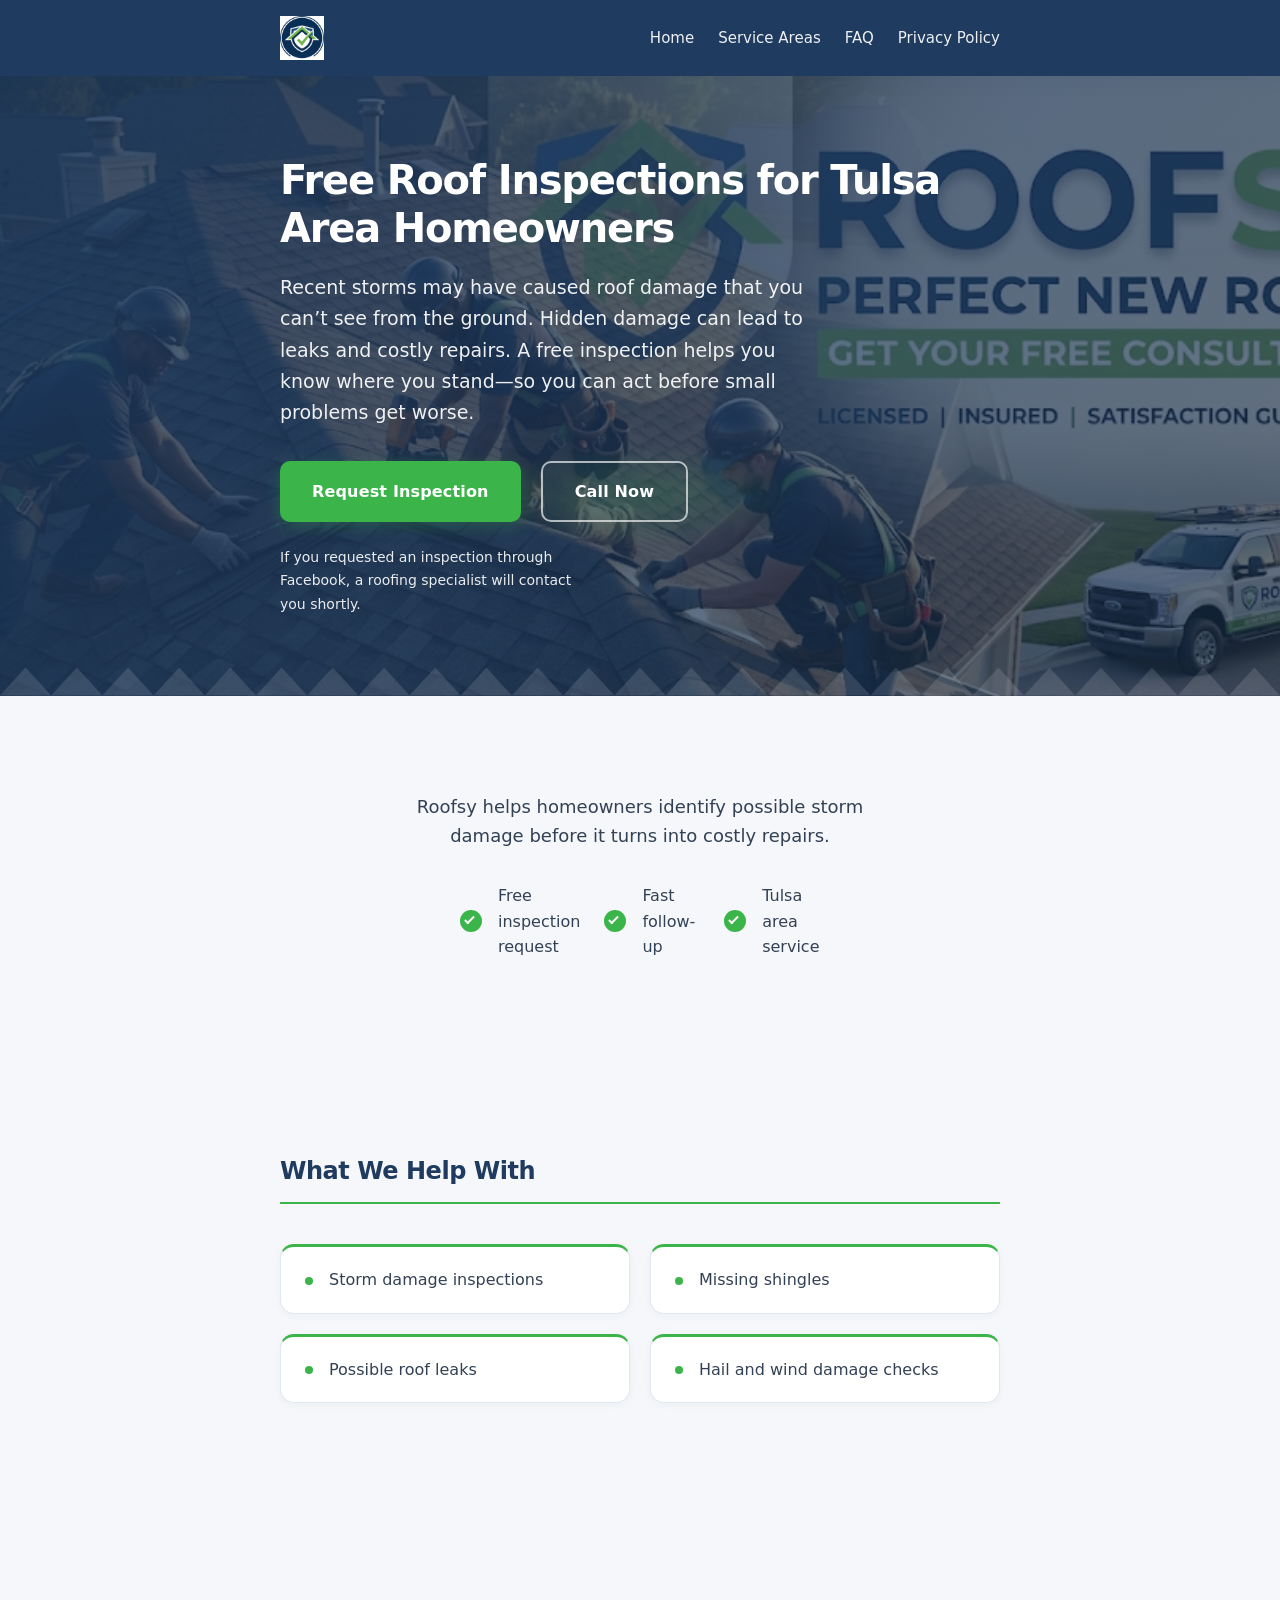
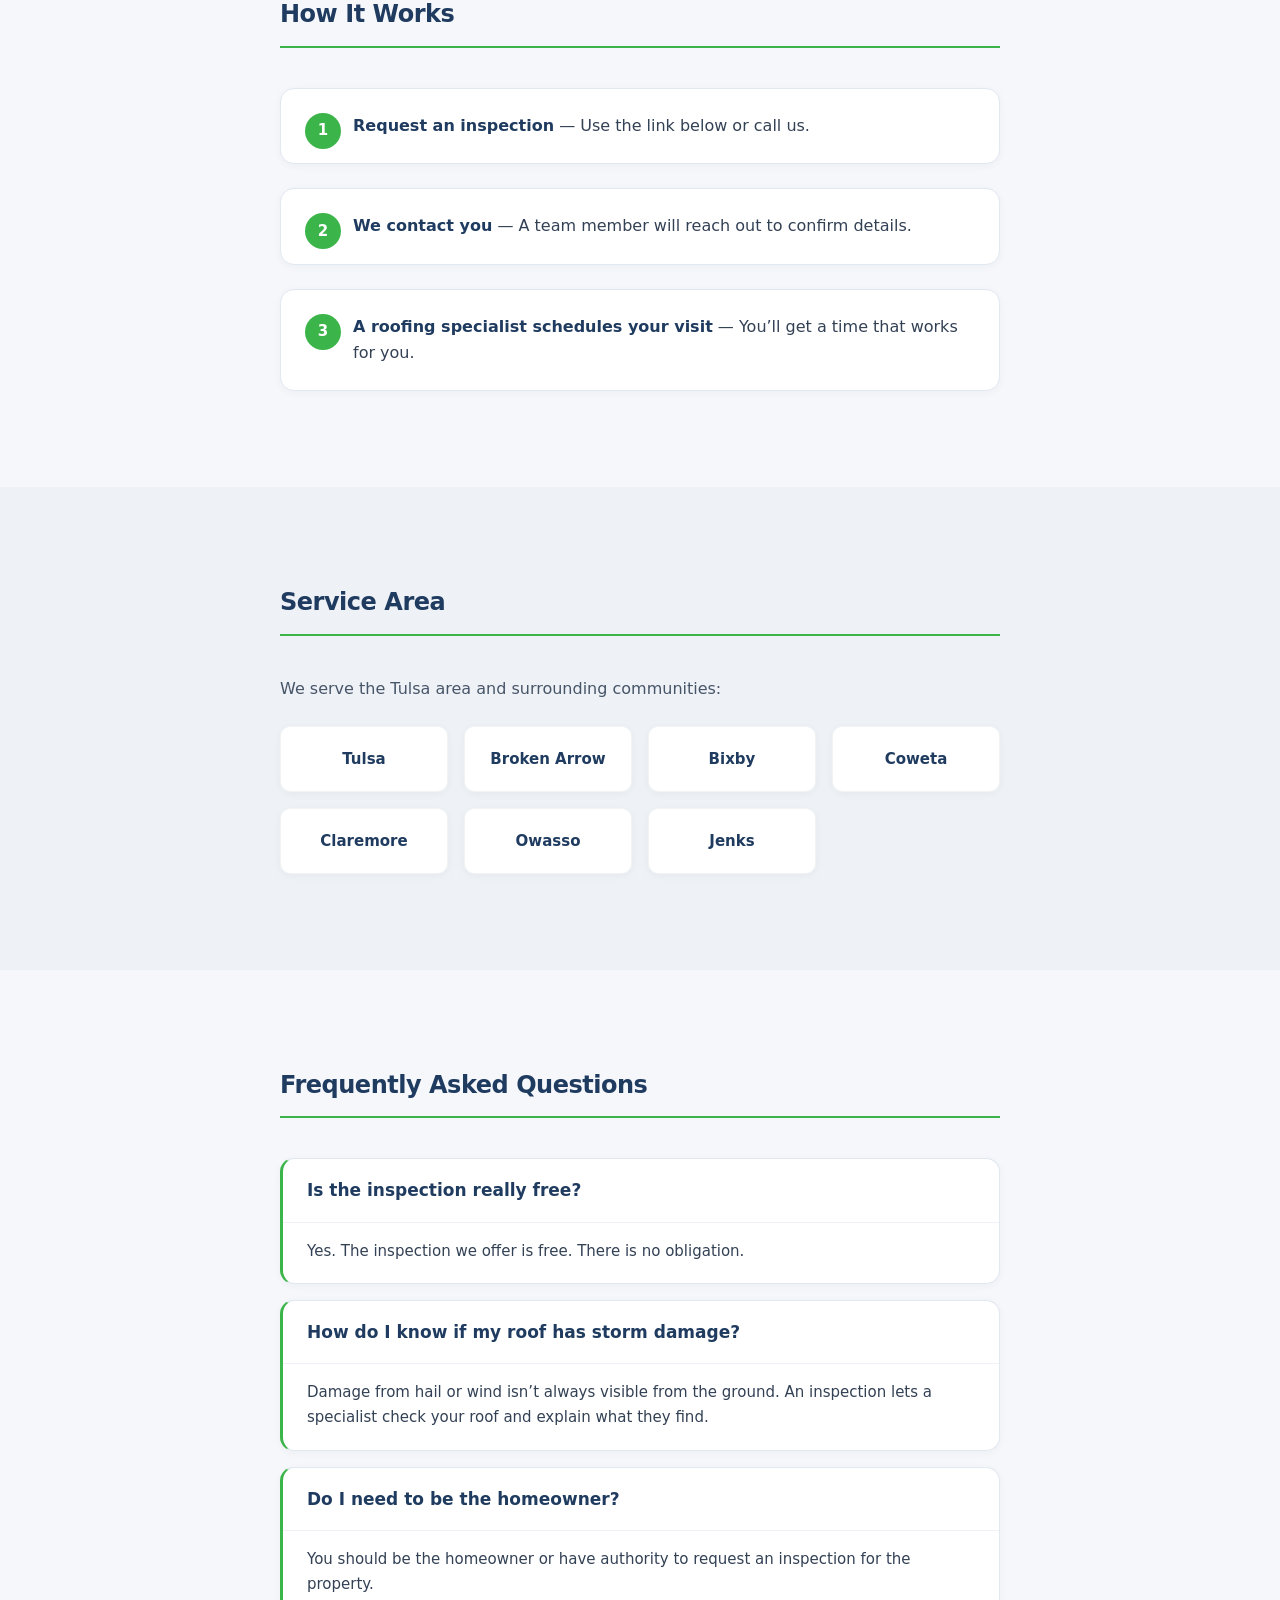
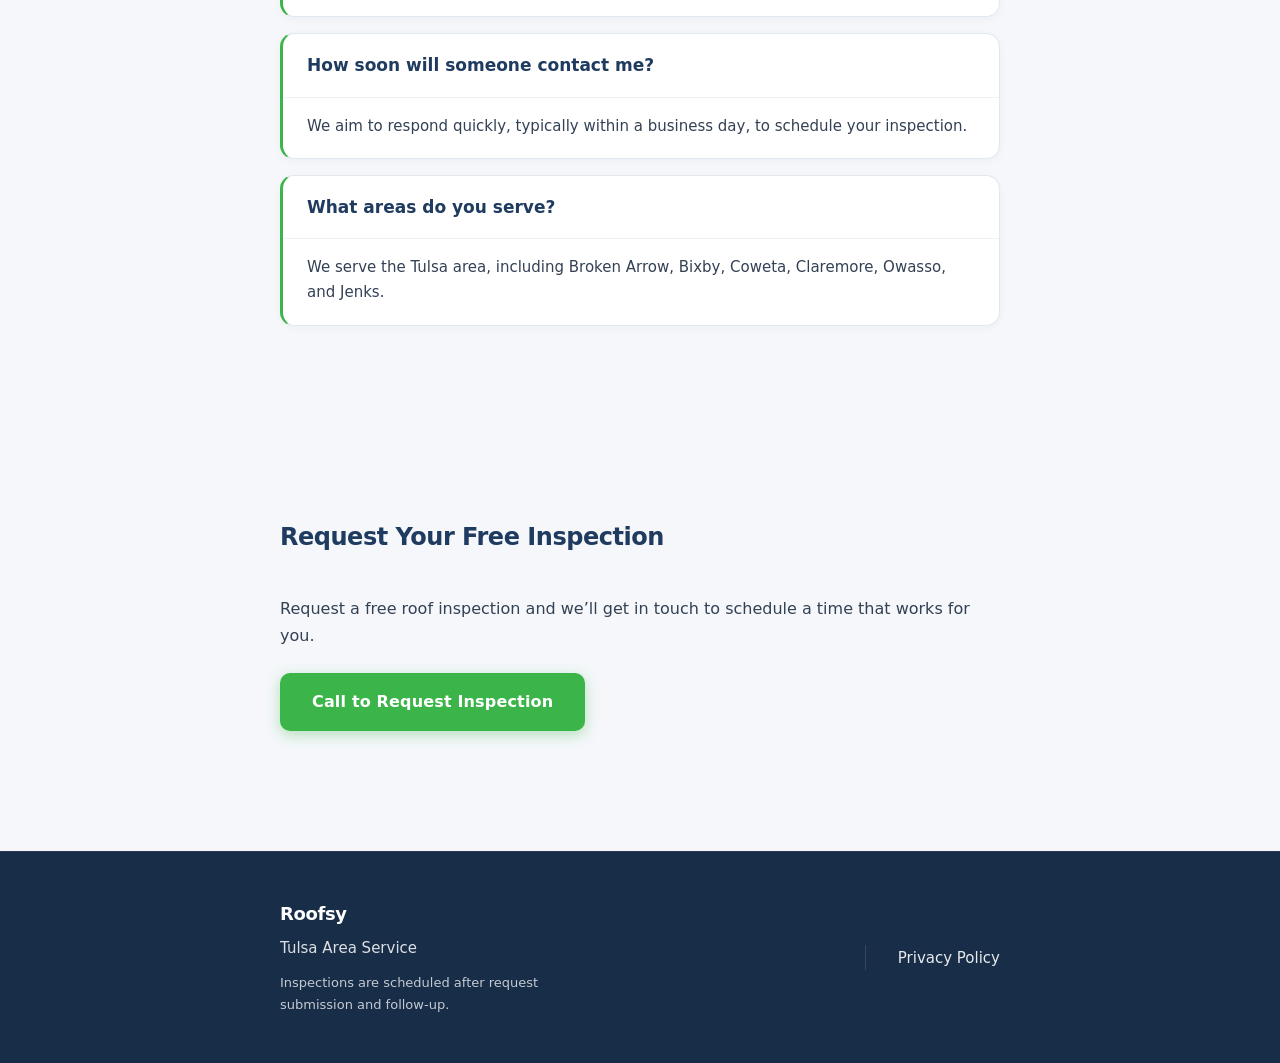
<file: index.html>
<!DOCTYPE html>
<html lang="en">
<head>
  <meta name="facebook-domain-verification" content="m74ylo337cdcefd1fp0aexjhcvsp7d" />
  <meta charset="UTF-8">
  <meta name="viewport" content="width=device-width, initial-scale=1.0">
  <meta http-equiv="Content-Security-Policy" content="default-src 'self'; script-src 'none'; style-src 'self'; img-src 'self' data:; font-src 'self'; form-action 'none'; frame-ancestors 'none'; base-uri 'self'; object-src 'none';">
  <meta name="referrer" content="strict-origin-when-cross-origin">
  <meta name="Permissions-Policy" content="geolocation=(), microphone=(), camera=(), payment=(), usb=(), interest-cohort=()">
  <title>Roofsy — Free Roof Inspections | Tulsa Area</title>
  <meta name="description" content="Free roof inspections for Tulsa area homeowners. We help identify possible storm damage before it turns into costly repairs. Serving Tulsa, Broken Arrow, Bixby, and more.">
  <link rel="stylesheet" href="styles.css">
</head>
<body>
  <header class="site-header">
    <div class="container header-inner">
      <a href="index.html" class="logo"><img src="assets/logo.png" alt="Roofsy" width="44" height="44"></a>
      <nav class="nav" aria-label="Main navigation">
        <a href="index.html">Home</a>
        <a href="index.html#service-area">Service Areas</a>
        <a href="index.html#faq-heading">FAQ</a>
        <a href="privacy.html">Privacy Policy</a>
      </nav>
    </div>
  </header>

  <main>
    <section class="hero" aria-label="Hero banner">
      <div class="hero-bg" role="presentation"></div>
      <div class="container hero-content">
        <h1>Free Roof Inspections for Tulsa Area Homeowners</h1>
        <p class="hero-subhead">Recent storms may have caused roof damage that you can’t see from the ground. Hidden damage can lead to leaks and costly repairs. A free inspection helps you know where you stand—so you can act before small problems get worse.</p>
        <div class="hero-ctas">
          <a href="#request-inspection" class="btn btn-primary">Request Inspection</a>
          <a href="tel:+19182137757" class="btn btn-secondary">Call Now</a>
        </div>
        <p class="hero-reassurance">If you requested an inspection through Facebook, a roofing specialist will contact you shortly.</p>
      </div>
    </section>

    <section class="trust" aria-labelledby="trust-heading">
      <div class="container">
        <h2 id="trust-heading" class="visually-hidden">Why Roofsy</h2>
        <p class="trust-copy">Roofsy helps homeowners identify possible storm damage before it turns into costly repairs.</p>
        <ul class="trust-bullets" role="list">
          <li><span class="trust-icon" aria-hidden="true"></span>Free inspection request</li>
          <li><span class="trust-icon" aria-hidden="true"></span>Fast follow-up</li>
          <li><span class="trust-icon" aria-hidden="true"></span>Tulsa area service</li>
        </ul>
      </div>
    </section>

    <section class="services" aria-labelledby="services-heading">
      <div class="container">
        <h2 id="services-heading">What We Help With</h2>
        <ul class="services-list" role="list">
          <li class="service-card">Storm damage inspections</li>
          <li class="service-card">Missing shingles</li>
          <li class="service-card">Possible roof leaks</li>
          <li class="service-card">Hail and wind damage checks</li>
        </ul>
      </div>
    </section>

    <section class="how-it-works" aria-labelledby="how-heading">
      <div class="container">
        <h2 id="how-heading">How It Works</h2>
        <ol class="steps" role="list">
          <li class="step-card"><span class="step-num" aria-hidden="true">1</span><strong>Request an inspection</strong> — Use the link below or call us.</li>
          <li class="step-card"><span class="step-num" aria-hidden="true">2</span><strong>We contact you</strong> — A team member will reach out to confirm details.</li>
          <li class="step-card"><span class="step-num" aria-hidden="true">3</span><strong>A roofing specialist schedules your visit</strong> — You’ll get a time that works for you.</li>
        </ol>
      </div>
    </section>

    <section id="service-area" class="service-area" aria-labelledby="area-heading">
      <div class="container">
        <h2 id="area-heading">Service Area</h2>
        <p class="area-intro">We serve the Tulsa area and surrounding communities:</p>
        <ul class="area-list" role="list">
          <li>Tulsa</li>
          <li>Broken Arrow</li>
          <li>Bixby</li>
          <li>Coweta</li>
          <li>Claremore</li>
          <li>Owasso</li>
          <li>Jenks</li>
        </ul>
      </div>
    </section>

    <section class="faq" aria-labelledby="faq-heading">
      <div class="container">
        <h2 id="faq-heading">Frequently Asked Questions</h2>
        <dl class="faq-list">
          <div class="faq-item">
            <dt>Is the inspection really free?</dt>
            <dd>Yes. The inspection we offer is free. There is no obligation.</dd>
          </div>
          <div class="faq-item">
            <dt>How do I know if my roof has storm damage?</dt>
            <dd>Damage from hail or wind isn’t always visible from the ground. An inspection lets a specialist check your roof and explain what they find.</dd>
          </div>
          <div class="faq-item">
            <dt>Do I need to be the homeowner?</dt>
            <dd>You should be the homeowner or have authority to request an inspection for the property.</dd>
          </div>
          <div class="faq-item">
            <dt>How soon will someone contact me?</dt>
            <dd>We aim to respond quickly, typically within a business day, to schedule your inspection.</dd>
          </div>
          <div class="faq-item">
            <dt>What areas do you serve?</dt>
            <dd>We serve the Tulsa area, including Broken Arrow, Bixby, Coweta, Claremore, Owasso, and Jenks.</dd>
          </div>
        </dl>
      </div>
    </section>

    <section id="request-inspection" class="contact" aria-labelledby="contact-heading">
      <div class="container">
        <h2 id="contact-heading">Request Your Free Inspection</h2>
        <p class="contact-intro">Request a free roof inspection and we’ll get in touch to schedule a time that works for you.</p>
        <p class="contact-cta-wrap">
          <a href="tel:+19182137757" class="btn btn-primary">Call to Request Inspection</a>
        </p>
      </div>
    </section>
  </main>

  <footer class="site-footer">
    <div class="container footer-inner">
      <div class="footer-brand-block">
        <p class="footer-brand">Roofsy</p>
        <p class="footer-area">Tulsa Area Service</p>
        <p class="footer-disclaimer">Inspections are scheduled after request submission and follow-up.</p>
      </div>
      <nav class="footer-nav" aria-label="Footer navigation">
        <a href="privacy.html">Privacy Policy</a>
      </nav>
    </div>
  </footer>
</body>
</html>
</file>
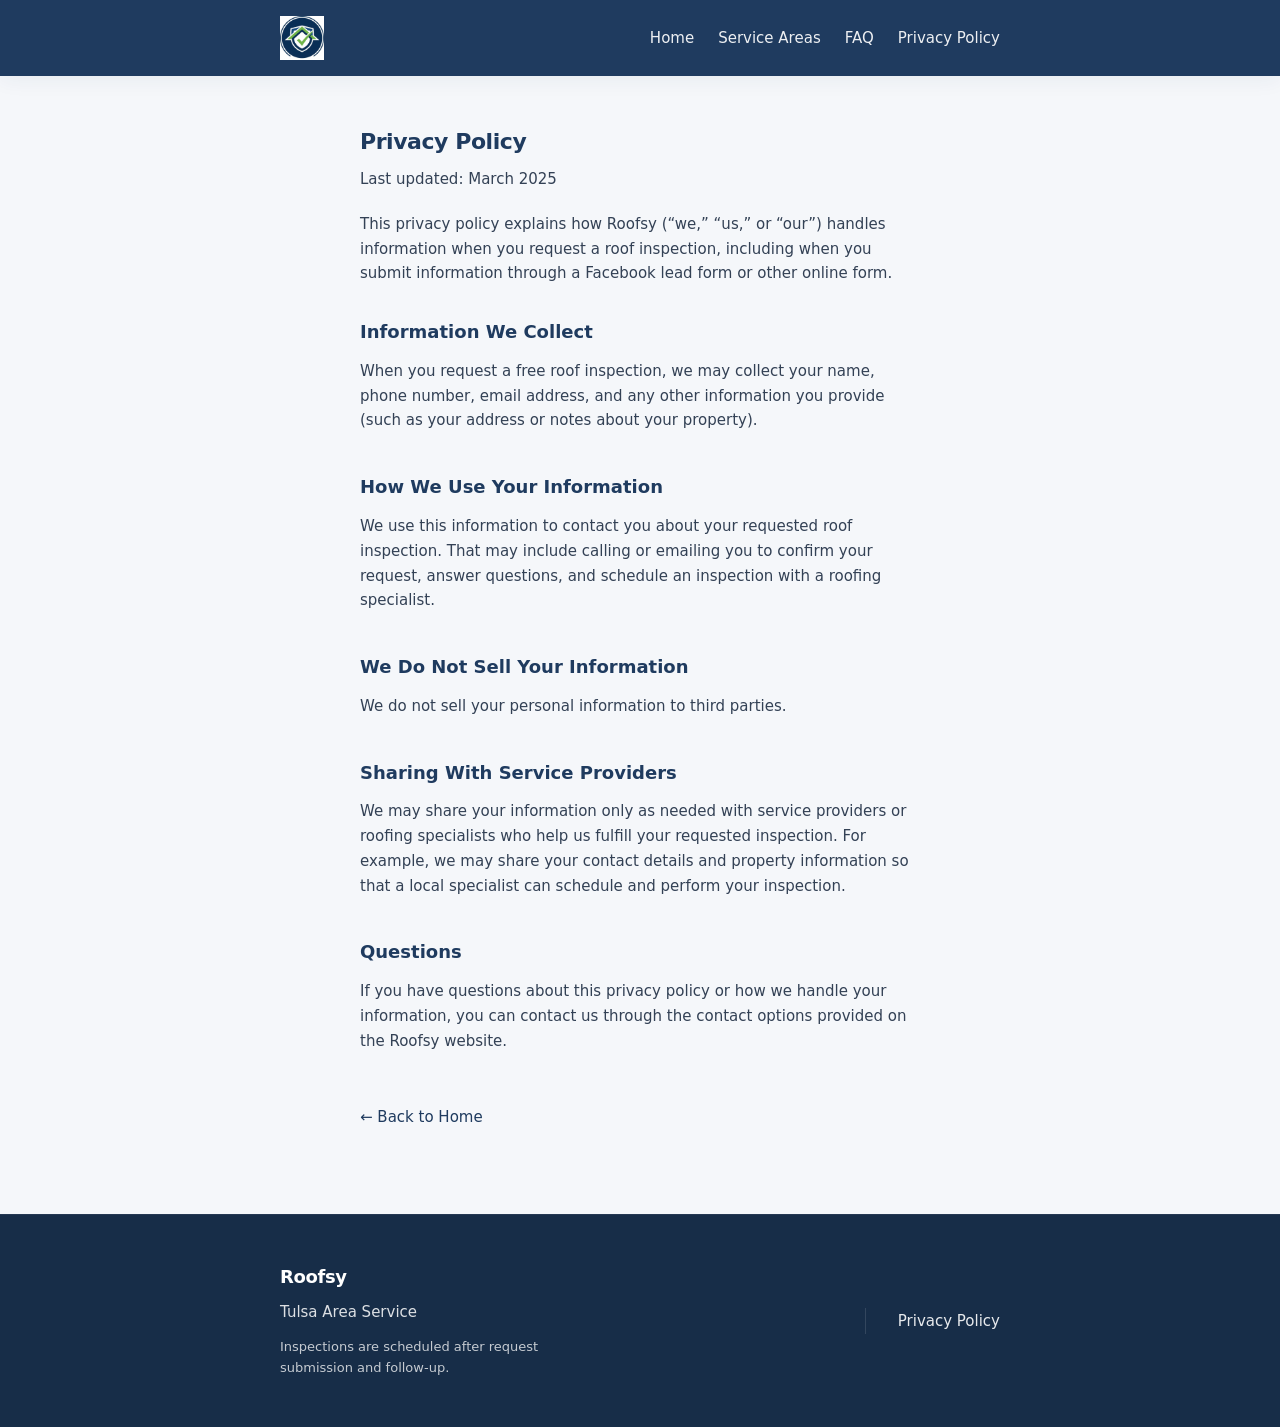
<file: privacy.html>
<!DOCTYPE html>
<html lang="en">
<head>
  <meta charset="UTF-8">
  <meta name="viewport" content="width=device-width, initial-scale=1.0">
  <meta http-equiv="Content-Security-Policy" content="default-src 'self'; script-src 'none'; style-src 'self'; img-src 'self' data:; font-src 'self'; form-action 'none'; frame-ancestors 'none'; base-uri 'self'; object-src 'none';">
  <meta name="referrer" content="strict-origin-when-cross-origin">
  <meta name="Permissions-Policy" content="geolocation=(), microphone=(), camera=(), payment=(), usb=(), interest-cohort=()">
  <title>Privacy Policy — Roofsy</title>
  <meta name="description" content="Roofsy privacy policy. How we handle your information when you request a roof inspection.">
  <link rel="stylesheet" href="styles.css">
</head>
<body>
  <header class="site-header">
    <div class="container header-inner">
      <a href="index.html" class="logo"><img src="assets/logo.png" alt="Roofsy" width="44" height="44"></a>
      <nav class="nav" aria-label="Main navigation">
        <a href="index.html">Home</a>
        <a href="index.html#service-area">Service Areas</a>
        <a href="index.html#faq-heading">FAQ</a>
        <a href="privacy.html">Privacy Policy</a>
      </nav>
    </div>
  </header>

  <main class="privacy-main">
    <div class="container privacy-content">
      <h1>Privacy Policy</h1>
      <p class="privacy-updated">Last updated: March 2025</p>

      <p>This privacy policy explains how Roofsy (“we,” “us,” or “our”) handles information when you request a roof inspection, including when you submit information through a Facebook lead form or other online form.</p>

      <h2>Information We Collect</h2>
      <p>When you request a free roof inspection, we may collect your name, phone number, email address, and any other information you provide (such as your address or notes about your property).</p>

      <h2>How We Use Your Information</h2>
      <p>We use this information to contact you about your requested roof inspection. That may include calling or emailing you to confirm your request, answer questions, and schedule an inspection with a roofing specialist.</p>

      <h2>We Do Not Sell Your Information</h2>
      <p>We do not sell your personal information to third parties.</p>

      <h2>Sharing With Service Providers</h2>
      <p>We may share your information only as needed with service providers or roofing specialists who help us fulfill your requested inspection. For example, we may share your contact details and property information so that a local specialist can schedule and perform your inspection.</p>

      <h2>Questions</h2>
      <p>If you have questions about this privacy policy or how we handle your information, you can contact us through the contact options provided on the Roofsy website.</p>

      <p><a href="index.html" class="link-back">← Back to Home</a></p>
    </div>
  </main>

  <footer class="site-footer">
    <div class="container footer-inner">
      <div class="footer-brand-block">
        <p class="footer-brand">Roofsy</p>
        <p class="footer-area">Tulsa Area Service</p>
        <p class="footer-disclaimer">Inspections are scheduled after request submission and follow-up.</p>
      </div>
      <nav class="footer-nav" aria-label="Footer navigation">
        <a href="privacy.html">Privacy Policy</a>
      </nav>
    </div>
  </footer>
</body>
</html>
</file>
<file: styles.css>
/* ============================================
   Roofsy — Tulsa Area Roof Inspections
   Mobile-first, plain CSS, premium home services
   ============================================ */

:root {
  /* Brand colors */
  --color-primary: #1f3b5f;
  --color-navy: #1f3b5f;
  --color-navy-dark: #172d48;
  --color-navy-muted: #2d4a6f;
  --color-accent: #3bb54a;
  --color-accent-dark: #32a03f;
  --color-blue: #2563eb;
  --color-blue-light: #3b82f6;
  --color-blue-muted: #eff6ff;
  --color-white: #ffffff;
  --color-off-white: #f5f7fa;
  --color-gray-50: #f5f7fa;
  --color-gray-100: #eef1f5;
  --color-gray-200: #e2e8f0;
  --color-gray-500: #64748b;
  --color-gray-600: #475569;
  --color-gray-700: #334155;
  --color-gray-800: #1e293b;
  --radius: 14px;
  --radius-sm: 10px;
  --radius-lg: 18px;
  --radius-full: 9999px;
  --shadow: 0 2px 8px rgba(31, 59, 95, 0.04);
  --shadow-md: 0 4px 20px rgba(31, 59, 95, 0.06);
  --shadow-lg: 0 8px 32px rgba(31, 59, 95, 0.08);
  --shadow-btn: 0 4px 16px rgba(59, 181, 74, 0.28);
  --transition: 0.2s ease;
  --transition-smooth: 0.25s cubic-bezier(0.4, 0, 0.2, 1);
  --transition-btn: 0.28s cubic-bezier(0.33, 1, 0.68, 1);
  /* Spacing scale */
  --space-2: 0.5rem;
  --space-3: 0.75rem;
  --space-4: 1rem;
  --space-5: 1.25rem;
  --space-6: 1.5rem;
  --space-8: 2rem;
  --space-10: 2.5rem;
  --space-12: 3rem;
  --space-16: 4rem;
  --space-18: 4.5rem;
  --space-20: 5rem;
  --space-24: 6rem;
  /* Typography */
  --text-body: 1rem;
  --text-lead: 1.0625rem;
  --text-h2: 1.375rem;
  --text-h1: 1.75rem;
  --text-hero: 2rem;
  --line-tight: 1.3;
  --line-body: 1.6;
  --line-relaxed: 1.65;
}

*,
*::before,
*::after {
  box-sizing: border-box;
}

html {
  scroll-behavior: smooth;
}

body {
  margin: 0;
  font-family: system-ui, -apple-system, BlinkMacSystemFont, "Segoe UI", Roboto, "Helvetica Neue", Arial, sans-serif;
  font-size: var(--text-body);
  line-height: var(--line-body);
  color: var(--color-gray-800);
  background: var(--color-off-white);
}

.container {
  width: 100%;
  max-width: 720px;
  margin: 0 auto;
  padding: 0 var(--space-5);
}

/* ----- Header ----- */
.site-header {
  background: var(--color-navy);
  color: var(--color-white);
  padding: var(--space-4) 0;
  position: sticky;
  top: 0;
  z-index: 10;
  box-shadow: var(--shadow-md);
}

.site-header .container {
  display: flex;
  align-items: center;
  justify-content: space-between;
  flex-wrap: wrap;
  gap: var(--space-4);
}

.logo {
  display: block;
  line-height: 0;
  text-decoration: none;
}

.logo img {
  display: block;
  height: 44px;
  width: 44px;
  object-fit: contain;
}

.nav {
  display: flex;
  flex-wrap: wrap;
  gap: var(--space-4) var(--space-6);
}

.nav a {
  color: rgba(255, 255, 255, 0.92);
  text-decoration: none;
  font-size: 0.9375rem;
  font-weight: 500;
  padding: var(--space-2) 0;
  transition: color var(--transition);
}

.nav a:hover {
  color: var(--color-accent);
}

/* ----- Hero ----- */
.hero {
  color: var(--color-white);
  padding: var(--space-12) 0 var(--space-16);
  position: relative;
  overflow: hidden;
  min-height: 380px;
  display: flex;
  align-items: center;
}

/* Banner image layer */
.hero-bg {
  position: absolute;
  inset: 0;
  background: var(--color-navy) url("assets/hero-banner.png") center center / cover no-repeat;
  z-index: 0;
}

/* Navy overlay for text readability */
.hero-bg::after {
  content: "";
  position: absolute;
  inset: 0;
  background: linear-gradient(135deg, rgba(31, 59, 95, 0.88) 0%, rgba(31, 59, 95, 0.75) 40%, rgba(23, 45, 72, 0.65) 100%);
  z-index: 1;
}

/* Subtle roof-line accent */
.hero::after {
  content: "";
  position: absolute;
  bottom: 0;
  left: 0;
  right: 0;
  height: 28px;
  background: var(--color-white);
  clip-path: polygon(0 100%, 2% 0, 4% 100%, 6% 0, 8% 100%, 10% 0, 12% 100%, 14% 0, 16% 100%, 18% 0, 20% 100%, 22% 0, 24% 100%, 26% 0, 28% 100%, 30% 0, 32% 100%, 34% 0, 36% 100%, 38% 0, 40% 100%, 42% 0, 44% 100%, 46% 0, 48% 100%, 50% 0, 52% 100%, 54% 0, 56% 100%, 58% 0, 60% 100%, 62% 0, 64% 100%, 66% 0, 68% 100%, 70% 0, 72% 100%, 74% 0, 76% 100%, 78% 0, 80% 100%, 82% 0, 84% 100%, 86% 0, 88% 100%, 90% 0, 92% 100%, 94% 0, 96% 100%, 98% 0, 100% 100%);
  opacity: 0.12;
  z-index: 2;
}

.hero-content,
.hero .container {
  position: relative;
  z-index: 3;
}

.hero h1 {
  margin: 0 0 var(--space-5);
  font-size: var(--text-h1);
  font-weight: 700;
  line-height: var(--line-tight);
  letter-spacing: -0.03em;
  max-width: 18ch;
}

.hero-subhead {
  margin: 0 0 var(--space-8);
  font-size: var(--text-lead);
  line-height: var(--line-relaxed);
  opacity: 0.92;
  max-width: 40ch;
}

.hero-ctas {
  display: flex;
  flex-wrap: wrap;
  gap: var(--space-4);
  position: relative;
  z-index: 1;
}

.hero-reassurance {
  margin: var(--space-6) 0 0;
  font-size: 0.875rem;
  line-height: var(--line-relaxed);
  opacity: 0.9;
  max-width: 36ch;
}

/* Subtle green glow behind hero CTAs */
.hero-ctas::before {
  content: "";
  position: absolute;
  bottom: -1.5rem;
  left: 50%;
  transform: translateX(-50%);
  width: 140%;
  max-width: 320px;
  height: 100px;
  background: radial-gradient(ellipse at center, rgba(59, 181, 74, 0.18) 0%, transparent 72%);
  pointer-events: none;
  z-index: -1;
}

/* ----- Buttons ----- */
.btn {
  display: inline-flex;
  align-items: center;
  justify-content: center;
  min-height: 48px;
  padding: var(--space-3) var(--space-6);
  font-size: 1rem;
  font-weight: 600;
  text-decoration: none;
  border-radius: var(--radius-sm);
  transition: transform var(--transition-btn), box-shadow var(--transition-btn), background-color var(--transition-btn), border-color var(--transition-btn);
  text-align: center;
  cursor: pointer;
  letter-spacing: 0.01em;
}

/* Main CTA (hero): green accent — polished */
.hero .btn-primary {
  background: var(--color-accent);
  color: var(--color-white);
  border: none;
  box-shadow: var(--shadow-btn);
  padding: var(--space-4) var(--space-8);
  min-height: 52px;
}

.hero .btn-primary:hover {
  background: var(--color-accent-dark);
  transform: translateY(-1px);
  box-shadow: 0 8px 24px rgba(59, 181, 74, 0.32);
}

.hero .btn-primary:active {
  transform: translateY(0);
  box-shadow: 0 2px 12px rgba(59, 181, 74, 0.28);
}

.hero .btn-secondary {
  padding: var(--space-4) var(--space-8);
  min-height: 52px;
  border: 2px solid rgba(255, 255, 255, 0.65);
}

.hero .btn-secondary:hover {
  border-color: rgba(255, 255, 255, 0.95);
  background: rgba(255, 255, 255, 0.1);
  transform: translateY(-1px);
}

.hero .btn-secondary:active {
  transform: translateY(0);
}

/* Other primary buttons (e.g. contact) stay navy */
.btn-primary {
  background: var(--color-navy);
  color: var(--color-white);
  border: none;
  box-shadow: 0 4px 16px rgba(31, 59, 95, 0.22);
}

.btn-primary:hover {
  background: var(--color-navy-dark);
  transform: translateY(-1px);
  box-shadow: 0 8px 24px rgba(31, 59, 95, 0.28);
}

.btn-primary:active {
  transform: translateY(0);
}

.btn-secondary {
  background: transparent;
  color: var(--color-white);
  border: 2px solid rgba(255, 255, 255, 0.6);
}

.btn-secondary:hover {
  border-color: rgba(255, 255, 255, 0.9);
  background: rgba(255, 255, 255, 0.08);
  transform: translateY(-1px);
}

.btn-secondary:active {
  transform: translateY(0);
}

/* ----- Trust ----- */
.trust {
  padding: var(--space-20) 0;
  background: var(--color-off-white);
}

.visually-hidden {
  position: absolute;
  width: 1px;
  height: 1px;
  padding: 0;
  margin: -1px;
  overflow: hidden;
  clip-path: inset(50%);
  white-space: nowrap;
  border: 0;
}

.trust-copy {
  margin: 0 auto var(--space-8);
  font-size: 1.0625rem;
  line-height: var(--line-relaxed);
  color: var(--color-gray-700);
  text-align: center;
  max-width: 40ch;
}

.trust-bullets {
  margin: 0;
  padding: 0;
  list-style: none;
  display: grid;
  gap: var(--space-4);
  max-width: 320px;
  margin-left: auto;
  margin-right: auto;
}

.trust-bullets li {
  display: flex;
  align-items: center;
  gap: var(--space-4);
  font-size: 1rem;
  font-weight: 500;
  color: var(--color-gray-700);
}

.trust-icon {
  flex-shrink: 0;
  width: 22px;
  height: 22px;
  background: var(--color-accent);
  border-radius: 50%;
  position: relative;
}

.trust-icon::after {
  content: "";
  position: absolute;
  left: 7px;
  top: 4px;
  width: 5px;
  height: 10px;
  border: solid var(--color-white);
  border-width: 0 2px 2px 0;
  transform: rotate(45deg);
}

/* ----- Section titles ----- */
.section-label {
  margin: 0 0 var(--space-2);
  font-size: 0.8125rem;
  font-weight: 600;
  text-transform: uppercase;
  letter-spacing: 0.06em;
  color: var(--color-gray-500);
}

.services h2,
.service-area h2,
.how-it-works h2,
.faq h2,
.contact h2 {
  margin: 0 0 var(--space-8);
  font-size: var(--text-h2);
  font-weight: 700;
  letter-spacing: -0.02em;
  color: var(--color-navy);
}

/* Green underline accent on section headings */
.services h2,
.how-it-works h2,
.service-area h2,
.faq h2 {
  padding-bottom: var(--space-3);
  border-bottom: 2px solid var(--color-accent);
  margin-bottom: var(--space-8);
}

/* ----- Services (cards) ----- */
.services {
  padding: var(--space-20) 0;
}

.services-list {
  margin: 0;
  padding: 0;
  list-style: none;
  display: grid;
  gap: var(--space-4);
}

.service-card {
  margin: 0;
  padding: var(--space-5) var(--space-6);
  background: var(--color-white);
  border: 1px solid var(--color-gray-200);
  border-top: 3px solid var(--color-accent);
  border-radius: var(--radius);
  color: var(--color-gray-700);
  font-size: 1rem;
  box-shadow: var(--shadow);
  transition: border-color var(--transition-smooth), box-shadow var(--transition-smooth);
}

.service-card::before {
  content: "";
  display: inline-block;
  width: 8px;
  height: 8px;
  margin-right: var(--space-3);
  background: var(--color-accent);
  border-radius: 50%;
  vertical-align: middle;
}

.service-card:hover {
  border-color: var(--color-gray-200);
  box-shadow: var(--shadow-md);
}

/* ----- Service area ----- */
.service-area {
  padding: var(--space-20) 0;
  background: var(--color-gray-100);
}

.area-intro {
  margin: 0 0 var(--space-6);
  font-size: 1rem;
  color: var(--color-gray-600);
  line-height: var(--line-relaxed);
}

.area-list {
  margin: 0;
  padding: 0;
  list-style: none;
  display: grid;
  grid-template-columns: repeat(2, 1fr);
  gap: var(--space-3);
}

.area-list li {
  margin: 0;
  padding: var(--space-4) var(--space-5);
  background: var(--color-white);
  border-radius: var(--radius-sm);
  font-weight: 600;
  font-size: 0.9375rem;
  color: var(--color-navy);
  text-align: center;
  box-shadow: var(--shadow);
  border: 1px solid rgba(31, 59, 95, 0.06);
}

/* ----- How it works (step cards) ----- */
.how-it-works {
  padding: var(--space-20) 0;
}

.steps {
  margin: 0;
  padding: 0;
  list-style: none;
  display: grid;
  gap: var(--space-5);
}

.step-card {
  margin: 0;
  padding: var(--space-6) var(--space-6) var(--space-6) calc(var(--space-6) + 2.5rem);
  background: var(--color-white);
  border: 1px solid var(--color-gray-200);
  border-radius: var(--radius);
  color: var(--color-gray-700);
  font-size: 1rem;
  line-height: var(--line-relaxed);
  box-shadow: var(--shadow);
  position: relative;
  transition: border-color var(--transition-smooth), box-shadow var(--transition-smooth);
}

.step-card:hover {
  box-shadow: var(--shadow-md);
}

.step-num {
  position: absolute;
  left: var(--space-5);
  top: var(--space-5);
  width: 2rem;
  height: 2rem;
  display: flex;
  align-items: center;
  justify-content: center;
  background: var(--color-accent);
  color: var(--color-white);
  font-size: 0.875rem;
  font-weight: 700;
  border-radius: var(--radius-full);
}

.step-card strong {
  color: var(--color-navy);
}

/* ----- FAQ (card per item) ----- */
.faq {
  padding: var(--space-20) 0;
  background: var(--color-off-white);
}

.faq-list {
  margin: 0;
  padding: 0;
  list-style: none;
  display: grid;
  gap: var(--space-4);
}

.faq-item {
  margin: 0;
  padding: 0;
  background: var(--color-white);
  border: 1px solid var(--color-gray-200);
  border-left: 3px solid var(--color-accent);
  border-radius: var(--radius);
  box-shadow: var(--shadow);
  overflow: hidden;
  transition: border-color var(--transition-smooth), box-shadow var(--transition-smooth);
}

.faq-item:hover {
  box-shadow: var(--shadow-md);
}

.faq-item dt {
  margin: 0;
  padding: var(--space-5) var(--space-6);
  font-weight: 600;
  font-size: 1.0625rem;
  color: var(--color-navy);
  line-height: var(--line-tight);
  border-bottom: 1px solid var(--color-gray-100);
}

.faq-item dd {
  margin: 0;
  padding: var(--space-4) var(--space-6) var(--space-5);
  font-size: 0.9375rem;
  line-height: var(--line-relaxed);
  color: var(--color-gray-700);
}

/* ----- Contact / Request section ----- */
.contact {
  padding: var(--space-20) 0 var(--space-24);
}

.contact-intro {
  margin: 0 0 var(--space-6);
  font-size: 1rem;
  line-height: var(--line-relaxed);
  color: var(--color-gray-700);
}

.contact-cta-wrap {
  margin: 0 0 var(--space-6);
}

.contact-cta-wrap .btn {
  min-width: 260px;
  max-width: 100%;
}

.contact-cta-wrap .btn-primary {
  background: var(--color-accent);
  box-shadow: 0 4px 14px rgba(59, 181, 74, 0.35);
}

.contact-cta-wrap .btn-primary:hover {
  background: var(--color-accent-dark);
  box-shadow: 0 8px 24px rgba(59, 181, 74, 0.32);
}

/* ----- Footer ----- */
.site-footer {
  background: var(--color-navy-dark);
  color: var(--color-white);
  padding: var(--space-10) 0;
  border-top: 1px solid rgba(255, 255, 255, 0.06);
}

.footer-inner {
  display: flex;
  flex-direction: column;
  gap: var(--space-6);
  align-items: center;
  text-align: center;
}

.footer-brand-block {
  margin: 0;
}

.footer-brand {
  margin: 0 0 var(--space-2);
  font-weight: 700;
  font-size: 1.125rem;
  letter-spacing: -0.02em;
}

.footer-area {
  margin: 0 0 var(--space-3);
  font-size: 0.9375rem;
  opacity: 0.85;
}

.footer-disclaimer {
  margin: 0;
  font-size: 0.8125rem;
  line-height: var(--line-relaxed);
  opacity: 0.75;
  max-width: 32ch;
}

.footer-nav {
  padding-top: var(--space-4);
  border-top: 1px solid rgba(255, 255, 255, 0.12);
}

.footer-nav a {
  color: rgba(255, 255, 255, 0.9);
  text-decoration: none;
  font-size: 0.9375rem;
  font-weight: 500;
  transition: color var(--transition);
}

.footer-nav a:hover {
  color: var(--color-accent);
}

/* ----- Privacy page ----- */
.privacy-main {
  padding: var(--space-12) 0 var(--space-16);
}

.privacy-main .container,
.privacy-content {
  max-width: 640px;
}

.privacy-main h1 {
  margin: 0 0 var(--space-2);
  font-size: var(--text-h2);
  font-weight: 700;
  letter-spacing: -0.02em;
  color: var(--color-navy);
}

.privacy-updated {
  margin: 0 0 var(--space-10);
  font-size: 0.875rem;
  color: var(--color-gray-600);
}

.privacy-main h2 {
  margin: var(--space-10) 0 var(--space-3);
  font-size: 1.125rem;
  font-weight: 600;
  color: var(--color-navy);
}

.privacy-main h2:first-of-type {
  margin-top: var(--space-8);
}

.privacy-main p {
  margin: 0 0 var(--space-5);
  font-size: 0.9375rem;
  line-height: var(--line-relaxed);
  color: var(--color-gray-700);
}

.link-back {
  display: inline-block;
  margin-top: var(--space-8);
  color: var(--color-navy);
  font-weight: 500;
  text-decoration: none;
  font-size: 0.9375rem;
  transition: color var(--transition);
}

.link-back:hover {
  color: var(--color-accent);
}

/* ----- Responsive: 480px ----- */
@media (min-width: 480px) {
  .area-list {
    grid-template-columns: repeat(2, 1fr);
    gap: var(--space-4);
  }

  .area-list li {
    padding: var(--space-5) var(--space-6);
  }
}

/* ----- Responsive: 600px ----- */
@media (min-width: 600px) {
  .container {
    padding: 0 var(--space-8);
    max-width: 720px;
  }

  .hero {
    padding: var(--space-16) 0 var(--space-20);
    min-height: 420px;
  }

  .hero h1 {
    font-size: 2.125rem;
    max-width: none;
  }

  .hero-subhead {
    font-size: 1.125rem;
    max-width: 44ch;
  }

  .hero-ctas {
    gap: var(--space-5);
  }

  .btn {
    padding: var(--space-4) var(--space-8);
    min-height: 52px;
  }

  .trust {
    padding: var(--space-24) 0;
  }

  .trust-copy {
    font-size: 1.125rem;
    max-width: 42ch;
  }

  .trust-bullets {
    max-width: 360px;
    grid-template-columns: repeat(3, 1fr);
    gap: var(--space-6);
  }

  .services,
  .service-area,
  .how-it-works,
  .faq {
    padding: var(--space-24) 0;
  }

  .services h2,
  .service-area h2,
  .how-it-works h2,
  .faq h2,
  .contact h2 {
    font-size: 1.5rem;
    margin-bottom: var(--space-10);
  }

  .services-list {
    grid-template-columns: repeat(2, 1fr);
    gap: var(--space-5);
  }

  .service-card::before {
    margin-right: var(--space-4);
  }

  .area-list {
    grid-template-columns: repeat(3, 1fr);
    gap: var(--space-4);
  }

  .steps {
    gap: var(--space-6);
  }

  .step-card {
    padding-left: calc(var(--space-8) + 2.5rem);
  }

  .step-num {
    left: var(--space-6);
    top: var(--space-6);
    width: 2.25rem;
    height: 2.25rem;
    font-size: 0.9375rem;
  }

  .contact {
    padding: var(--space-24) 0;
  }

  .site-footer {
    padding: var(--space-12) 0;
  }

  .footer-inner {
    flex-direction: row;
    justify-content: space-between;
    text-align: left;
  }

  .footer-nav {
    padding-top: 0;
    border-top: none;
    border-left: 1px solid rgba(255, 255, 255, 0.12);
    padding-left: var(--space-8);
  }
}

/* ----- Responsive: 900px ----- */
@media (min-width: 900px) {
  .container {
    max-width: 800px;
    padding: 0 var(--space-10);
  }

  .hero {
    padding: var(--space-20) 0 var(--space-20);
    min-height: 460px;
  }

  .hero h1 {
    font-size: 2.5rem;
    line-height: 1.2;
  }

  .hero-subhead {
    font-size: 1.1875rem;
  }

  .area-list {
    grid-template-columns: repeat(4, 1fr);
  }
}
</file>
